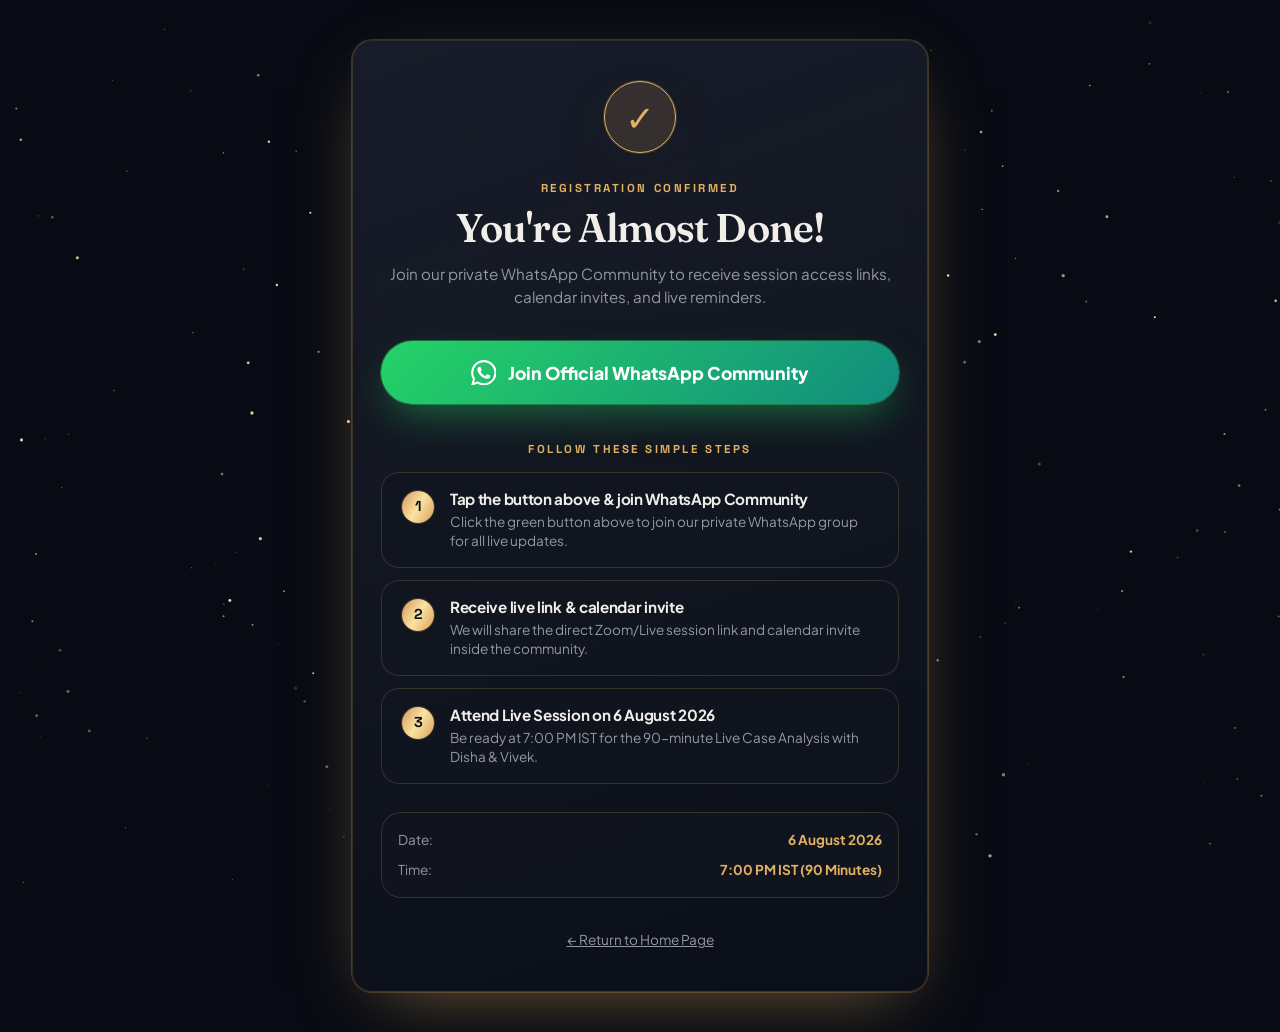
<file: thankyou.html>
<!DOCTYPE html>
<html lang="en">
<head>
  <meta charset="UTF-8">
  <meta name="viewport" content="width=device-width, initial-scale=1.0">
  <title>You're Registered! — GPS Advisory Live Case Analysis</title>
  <link rel="stylesheet" href="css/style.css">
  <link rel="stylesheet" href="css/responsive.css">
  <style>
    .wa-btn {
      position: relative;
      display: inline-flex;
      align-items: center;
      justify-content: center;
      gap: 0.75rem;
      width: 100%;
      padding: 1.1rem 1.75rem;
      border-radius: 999px;
      font-family: var(--font-sans);
      font-size: 1.1rem;
      font-weight: 800;
      color: #ffffff;
      background: linear-gradient(135deg, #25D366, #128C7E);
      box-shadow: 0 0 0 1px rgba(37, 211, 102, 0.4), 0 16px 40px -10px rgba(37, 211, 102, 0.5);
      transition: transform 0.35s var(--ease-out-soft), box-shadow 0.35s var(--ease-out-soft);
      text-decoration: none;
    }

    .wa-btn:hover {
      transform: translateY(-3px) scale(1.02);
      box-shadow: 0 0 0 1px rgba(37, 211, 102, 0.7), 0 22px 60px -10px rgba(37, 211, 102, 0.7);
    }

    .wa-btn:active {
      transform: translateY(0) scale(0.99);
    }

    .wa-icon {
      width: 1.6rem;
      height: 1.6rem;
      fill: currentColor;
      flex-shrink: 0;
    }

    .step-card {
      display: flex;
      align-items: flex-start;
      gap: 1rem;
      padding: 1.1rem 1.25rem;
      background: oklch(0.2 0.021 268 / 60%);
      border: 1px solid var(--border);
      border-radius: var(--radius-md);
      text-align: left;
      transition: border-color 0.3s ease, transform 0.3s ease;
    }

    .step-card:hover {
      border-color: oklch(0.79 0.114 78 / 40%);
      transform: translateY(-2px);
    }

    .step-num {
      width: 2rem;
      height: 2rem;
      border-radius: 50%;
      background: var(--gradient-brass);
      color: var(--primary-foreground);
      font-family: var(--font-mono);
      font-weight: 800;
      font-size: 0.9rem;
      display: flex;
      align-items: center;
      justify-content: center;
      flex-shrink: 0;
      box-shadow: var(--glow-brass);
    }

    .step-text h4 {
      font-family: var(--font-sans);
      font-size: 0.95rem;
      font-weight: 700;
      color: var(--foreground);
    }

    .step-text p {
      font-size: 0.85rem;
      color: var(--muted-foreground);
      margin-top: 0.25rem;
      line-height: 1.4;
    }
  </style>
</head>
<body>

  <!-- Starfield Canvas Container -->
  <div id="starfield"></div>

  <main style="position: relative; z-index: 10; min-height: 100vh; display: flex; align-items: center; justify-content: center; padding: 2.5rem 1rem;">
    <div class="panel glow-brass" style="max-width: 36rem; width: 100%; padding: 2.5rem 1.75rem; text-align: center;">
      
      <!-- Checkmark Badge -->
      <div style="width: 4.5rem; height: 4.5rem; margin: 0 auto 1.25rem; border-radius: 50%; background: oklch(0.79 0.114 78 / 15%); border: 1px solid var(--brass); display: flex; align-items: center; justify-content: center; color: var(--brass); font-size: 2.2rem; box-shadow: var(--glow-brass);">
        ✓
      </div>

      <div class="eyebrow" style="margin-bottom: 0.5rem;">Registration Confirmed</div>
      <h1 style="font-size: clamp(1.8rem, 5vw, 2.5rem); line-height: 1.15;">You're Almost Done!</h1>
      
      <p style="margin-top: 0.75rem; color: var(--muted-foreground); font-size: 0.95rem; line-height: 1.5;">
        Join our private WhatsApp Community to receive session access links, calendar invites, and live reminders.
      </p>

      <!-- WhatsApp Community CTA Button -->
      <div style="margin-top: 2rem;">
        <a href="https://chat.whatsapp.com/placeholder" target="_blank" rel="noopener noreferrer" class="wa-btn">
          <svg class="wa-icon" viewBox="0 0 24 24">
            <path d="M.057 24l1.687-6.163c-1.041-1.804-1.588-3.849-1.587-5.946.003-6.556 5.338-11.891 11.893-11.891 3.181.001 6.167 1.24 8.413 3.488 2.245 2.248 3.481 5.236 3.48 8.414-.003 6.557-5.338 11.892-11.893 11.892-1.99-.001-3.951-.5-5.688-1.448l-6.305 1.654zm6.597-3.807c1.676.995 3.276 1.591 5.392 1.592 5.448 0 9.886-4.434 9.889-9.885.002-5.462-4.415-9.89-9.881-9.892-5.452 0-9.887 4.434-9.889 9.884-.001 2.225.651 3.891 1.746 5.634l-0.999 3.648 3.742-0.981zm11.387-5.464c-.074-.124-.272-.198-.57-.347-.297-.149-1.758-.868-2.031-.967-.272-.099-.47-.149-.669.149-.198.297-.768.967-.941 1.165-.173.198-.347.223-.644.074-.297-.149-1.255-.462-2.39-1.475-.883-.788-1.48-1.761-1.653-2.059-.173-.297-.018-.458.13-.606.134-.133.297-.347.446-.521.151-.172.2-.296.3-.495.099-.198.05-.372-.025-.521-.075-.148-.669-1.611-.916-2.206-.242-.579-.487-.501-.669-.51l-.57-.01c-.198 0-.52.074-.792.372s-1.04 1.016-1.04 2.479 1.065 2.876 1.213 3.074c.149.198 2.095 3.2 5.076 4.487.709.306 1.263.489 1.694.626.712.226 1.36.194 1.872.118.571-.085 1.758-.719 2.006-1.413.248-.695.248-1.29.173-1.414z"/>
          </svg>
          Join Official WhatsApp Community
        </a>
      </div>

      <!-- Step-by-Step Instructions -->
      <div style="margin-top: 2.25rem; text-align: left;">
        <div class="eyebrow" style="margin-bottom: 0.85rem; display: block; text-align: center;">Follow These Simple Steps</div>
        
        <div style="display: flex; flex-direction: column; gap: 0.75rem;">
          <div class="step-card">
            <div class="step-num">1</div>
            <div class="step-text">
              <h4>Tap the button above &amp; join WhatsApp Community</h4>
              <p>Click the green button above to join our private WhatsApp group for all live updates.</p>
            </div>
          </div>

          <div class="step-card">
            <div class="step-num">2</div>
            <div class="step-text">
              <h4>Receive live link &amp; calendar invite</h4>
              <p>We will share the direct Zoom/Live session link and calendar invite inside the community.</p>
            </div>
          </div>

          <div class="step-card">
            <div class="step-num">3</div>
            <div class="step-text">
              <h4>Attend Live Session on 6 August 2026</h4>
              <p>Be ready at 7:00 PM IST for the 90-minute Live Case Analysis with Disha &amp; Vivek.</p>
            </div>
          </div>
        </div>
      </div>

      <!-- Event Summary Pill -->
      <div class="panel" style="margin-top: 1.75rem; padding: 1rem; text-align: left; background: oklch(0.2 0.021 268 / 80%); font-size: 0.85rem; display: flex; flex-direction: column; gap: 0.5rem;">
        <div style="display: flex; justify-content: space-between;">
          <span style="color: var(--muted-foreground);">Date:</span>
          <span style="font-weight: 700; color: var(--brass);">6 August 2026</span>
        </div>
        <div style="display: flex; justify-content: space-between;">
          <span style="color: var(--muted-foreground);">Time:</span>
          <span style="font-weight: 700; color: var(--brass);">7:00 PM IST (90 Minutes)</span>
        </div>
      </div>

      <div style="margin-top: 1.75rem;">
        <a href="index.html" style="font-size: 0.85rem; color: var(--muted-foreground); text-decoration: underline; transition: color 0.2s ease;">
          ← Return to Home Page
        </a>
      </div>

    </div>
  </main>

  <script src="js/script.js"></script>
</body>
</html>
</file>
<file: css/style.css>
@import url('https://fonts.googleapis.com/css2?family=Fraunces:ital,opsz,wght@0,9..144,400..700;1,9..144,400..700&family=Plus+Jakarta+Sans:wght@400;500;600;700;800&family=Space+Grotesk:wght@500;700&display=swap');

:root {
  --font-display: "Fraunces", Georgia, serif;
  --font-sans: "Plus Jakarta Sans", system-ui, sans-serif;
  --font-mono: "Space Grotesk", ui-monospace, monospace;
  
  --radius: 1.25rem;
  --radius-sm: calc(var(--radius) - 4px);
  --radius-md: calc(var(--radius) - 2px);
  --radius-lg: var(--radius);
  
  --background: oklch(0.15 0.018 268);
  --foreground: oklch(0.95 0.008 85);
  
  --surface: oklch(0.2 0.021 268);
  --surface-2: oklch(0.25 0.026 270);
  
  --card: oklch(0.2 0.021 268);
  --card-foreground: oklch(0.95 0.008 85);
  
  --brass: oklch(0.79 0.114 78);
  --brass-bright: oklch(0.9 0.09 87);
  --steel: oklch(0.74 0.088 226);
  --violet: oklch(0.68 0.152 296);
  
  --primary: oklch(0.79 0.114 78);
  --primary-foreground: oklch(0.17 0.02 268);
  --muted: oklch(0.24 0.024 270);
  --muted-foreground: oklch(0.68 0.018 265);
  --accent: oklch(0.68 0.152 296);
  
  --border: oklch(0.79 0.114 78 / 18%);
  --input: oklch(0.79 0.114 78 / 22%);
  --ring: oklch(0.79 0.114 78 / 55%);
  
  --gradient-brass: linear-gradient(120deg, oklch(0.72 0.1 62), oklch(0.92 0.09 90), oklch(0.74 0.108 72));
  --gradient-cosmic: linear-gradient(135deg, oklch(0.68 0.152 296), oklch(0.74 0.088 226));
  --gradient-panel: linear-gradient(160deg, oklch(0.24 0.026 270 / 92%), oklch(0.17 0.02 268 / 88%));
  
  --glow-brass: 0 0 0 1px oklch(0.79 0.114 78 / 22%), 0 22px 70px -28px oklch(0.79 0.114 78 / 55%);
  --glow-violet: 0 0 0 1px oklch(0.68 0.152 296 / 28%), 0 24px 80px -30px oklch(0.68 0.152 296 / 65%);
  --glow-steel: 0 0 0 1px oklch(0.74 0.088 226 / 28%), 0 24px 80px -30px oklch(0.74 0.088 226 / 60%);
  
  --ease-out-soft: cubic-bezier(0.22, 1, 0.36, 1);
}

*, *::before, *::after {
  box-sizing: border-box;
  margin: 0;
  padding: 0;
  border-color: var(--border);
}

html {
  scroll-behavior: smooth;
}

body {
  background-color: var(--background);
  color: var(--foreground);
  font-family: var(--font-sans);
  -webkit-font-smoothing: antialiased;
  overflow-x: hidden;
  line-height: 1.6;
}

h1, h2, h3, h4 {
  font-family: var(--font-display);
  font-weight: 600;
  letter-spacing: -0.02em;
  line-height: 1.1;
}

a {
  color: inherit;
  text-decoration: none;
}

button {
  font-family: inherit;
  color: inherit;
  cursor: pointer;
  border: none;
  background: none;
}

/* ---------------- Canvas / Starfield ---------------- */
#starfield {
  position: fixed;
  inset: 0;
  pointer-events: none;
  z-index: 0;
}

/* ---------------- Design System Utilities ---------------- */
.eyebrow {
  font-family: var(--font-mono);
  font-size: 0.72rem;
  font-weight: 700;
  letter-spacing: 0.22em;
  text-transform: uppercase;
  color: var(--brass);
  display: inline-flex;
  align-items: center;
  gap: 0.5rem;
}

.eyebrow-dot {
  width: 6px;
  height: 6px;
  border-radius: 50%;
  background-color: var(--brass);
  animation: pulse-dot 2.4s ease-in-out infinite;
}

.text-brass-gradient {
  background: var(--gradient-brass);
  background-size: 220% 100%;
  -webkit-background-clip: text;
  background-clip: text;
  color: transparent;
  animation: sheen 7s linear infinite;
}

.text-cosmic-gradient {
  background: var(--gradient-cosmic);
  -webkit-background-clip: text;
  background-clip: text;
  color: transparent;
}

.panel {
  background: var(--gradient-panel);
  border: 1px solid var(--border);
  border-radius: var(--radius);
  backdrop-filter: blur(14px);
  transition: transform 0.5s var(--ease-out-soft), box-shadow 0.5s var(--ease-out-soft), border-color 0.5s var(--ease-out-soft);
}

.panel-lift:hover {
  transform: translateY(-6px);
  border-color: oklch(0.79 0.114 78 / 45%);
  box-shadow: var(--glow-brass);
}

.glow-brass { box-shadow: var(--glow-brass); }
.glow-violet { box-shadow: var(--glow-violet); }
.glow-steel { box-shadow: var(--glow-steel); }

.btn-gold {
  position: relative;
  display: inline-flex;
  align-items: center;
  justify-content: center;
  gap: 0.5rem;
  overflow: hidden;
  border-radius: 999px;
  padding: 0.95rem 2rem;
  font-family: var(--font-sans);
  font-weight: 800;
  letter-spacing: 0.01em;
  color: var(--primary-foreground);
  background: var(--gradient-brass);
  background-size: 220% 100%;
  box-shadow: var(--glow-brass);
  transition: transform 0.35s var(--ease-out-soft), box-shadow 0.35s var(--ease-out-soft);
  animation: sheen 6s linear infinite;
}

.btn-gold::after {
  content: "";
  position: absolute;
  inset: 0;
  background: linear-gradient(100deg, transparent 20%, oklch(1 0 0 / 45%) 50%, transparent 80%);
  transform: translateX(-120%);
  animation: swipe 3.6s ease-in-out infinite;
}

.btn-gold:hover {
  transform: translateY(-3px) scale(1.02);
  box-shadow: 0 0 0 1px oklch(0.9 0.09 87 / 55%), 0 26px 80px -22px oklch(0.85 0.11 82 / 80%);
}

.btn-gold:active {
  transform: translateY(0) scale(0.99);
}

.field {
  width: 100%;
  border-radius: 0.9rem;
  border: 1px solid var(--input);
  background: oklch(0.13 0.016 268 / 80%);
  padding: 0.85rem 1.1rem;
  color: var(--foreground);
  font-size: 0.95rem;
  outline: none;
  transition: all 0.3s var(--ease-out-soft);
}

.field::placeholder { color: var(--muted-foreground); }
.field:focus {
  border-color: oklch(0.79 0.114 78 / 60%);
  box-shadow: 0 0 0 4px oklch(0.79 0.114 78 / 14%);
}

.orb {
  position: absolute;
  border-radius: 999px;
  filter: blur(90px);
  pointer-events: none;
  opacity: 0.45;
  animation: drift 18s ease-in-out infinite;
}

.ring-halo {
  position: relative;
}

.ring-halo::before {
  content: "";
  position: absolute;
  inset: -14%;
  border-radius: 999px;
  background: conic-gradient(from 0deg, oklch(0.79 0.114 78 / 0%), oklch(0.79 0.114 78 / 70%), oklch(0.68 0.152 296 / 60%), oklch(0.79 0.114 78 / 0%));
  animation: spin-slow 9s linear infinite;
  filter: blur(10px);
}

.grid-veil {
  background-image: linear-gradient(oklch(0.79 0.114 78 / 6%) 1px, transparent 1px), linear-gradient(90deg, oklch(0.79 0.114 78 / 6%) 1px, transparent 1px);
  background-size: 64px 64px;
  mask-image: radial-gradient(circle at 50% 30%, black, transparent 72%);
}

/* ---------------- Layout & Header ---------------- */
.container {
  width: 100%;
  max-width: 72rem;
  margin-left: auto;
  margin-right: auto;
  padding-left: 1.25rem;
  padding-right: 1.25rem;
}

header {
  position: fixed;
  top: 0;
  left: 0;
  right: 0;
  z-index: 50;
  transition: all 0.5s var(--ease-out-soft);
  border-bottom: 1px solid transparent;
}

header.scrolled {
  border-bottom-color: var(--border);
  background: oklch(0.15 0.018 268 / 82%);
  backdrop-filter: blur(16px);
}

.header-inner {
  display: flex;
  align-items: center;
  justify-content: space-between;
  gap: 1rem;
  padding-top: 0.75rem;
  padding-bottom: 0.75rem;
}

.brand {
  display: flex;
  align-items: center;
  gap: 0.6rem;
  font-family: var(--font-mono);
  font-size: 0.9rem;
  font-weight: 700;
  text-transform: uppercase;
  letter-spacing: 0.2em;
}

.countdown-wrap {
  display: flex;
  align-items: center;
  gap: 0.5rem;
}

.countdown-box {
  min-width: 3.4rem;
  border-radius: 0.75rem;
  border: 1px solid var(--border);
  background: oklch(0.2 0.021 268 / 70%);
  padding: 0.35rem 0.5rem;
  text-align: center;
  backdrop-filter: blur(8px);
}

.countdown-val {
  font-family: var(--font-mono);
  font-size: 1.1rem;
  font-weight: 700;
  font-variant-numeric: tabular-nums;
}

.countdown-lbl {
  font-size: 0.6rem;
  text-transform: uppercase;
  letter-spacing: 0.15em;
  color: var(--muted-foreground);
}

/* ---------------- Hero Section ---------------- */
.hero-section {
  position: relative;
  overflow: hidden;
  padding-top: 8rem;
  padding-bottom: 6rem;
  text-align: center;
}

.hero-bg-img {
  position: absolute;
  inset: 0;
  width: 100%;
  height: 100%;
  object-fit: cover;
  opacity: 0.45;
  pointer-events: none;
}

.hero-overlay {
  position: absolute;
  inset: 0;
  background: linear-gradient(180deg, oklch(0.15 0.018 268 / 55%), oklch(0.15 0.018 268 / 92%) 70%, var(--background));
  pointer-events: none;
}

.hero-h1 {
  margin-top: 1.5rem;
  font-size: clamp(2.4rem, 6.5vw, 4.6rem);
}

.hero-sub {
  max-width: 42rem;
  margin: 1.5rem auto 0;
  font-size: 1.15rem;
  color: var(--muted-foreground);
}

.speakers-row {
  margin-top: 3rem;
  display: flex;
  align-items: flex-end;
  justify-content: center;
  gap: 1.5rem;
}

.speaker-card {
  text-align: center;
}

.speaker-img-wrap {
  width: 9.1rem;
  height: 9.1rem;
  margin: 0 auto;
}

@media (min-width: 640px) {
  .speaker-img-wrap {
    width: 13rem;
    height: 13rem;
  }
}

.speaker-img {
  width: 100%;
  height: 100%;
  border-radius: 50%;
  object-fit: cover;
  object-position: top;
  position: relative;
  transition: transform 0.7s var(--ease-out-soft);
}

.speaker-card:hover .speaker-img {
  transform: scale(1.05);
}

.speaker-name {
  margin-top: 1rem;
  font-family: var(--font-mono);
  font-size: 0.75rem;
  font-weight: 700;
  text-transform: uppercase;
  letter-spacing: 0.18em;
}

.speaker-role {
  font-size: 0.75rem;
}

.hero-cta-wrap {
  margin-top: 3.5rem;
  display: flex;
  flex-direction: column;
  align-items: center;
  gap: 1rem;
}

.hero-meta-grid {
  margin: 4rem auto 0;
  display: grid;
  grid-template-columns: repeat(2, 1fr);
  gap: 0.75rem;
  max-width: 48rem;
}

@media (min-width: 640px) {
  .hero-meta-grid {
    grid-template-columns: repeat(4, 1fr);
  }
}

.meta-item {
  padding: 1rem;
  text-align: center;
}

.meta-big {
  font-family: var(--font-display);
  font-size: 1.35rem;
}

.meta-small {
  font-size: 0.7rem;
  text-transform: uppercase;
  letter-spacing: 0.18em;
  color: var(--muted-foreground);
}

/* ---------------- Marquee Ticker ---------------- */
.marquee-wrapper {
  position: relative;
  overflow: hidden;
  border-top: 1px solid var(--border);
  border-bottom: 1px solid var(--border);
  background: oklch(0.2 0.021 268 / 40%);
  padding: 1rem 0;
}

.marquee-track {
  display: flex;
  width: max-content;
  gap: 2.5rem;
  animation: marquee 38s linear infinite;
}

.marquee-track:hover { animation-play-state: paused; }

.marquee-item {
  display: flex;
  align-items: center;
  gap: 2.5rem;
  font-family: var(--font-mono);
  font-size: 0.75rem;
  text-transform: uppercase;
  letter-spacing: 0.24em;
  color: var(--muted-foreground);
  white-space: nowrap;
}

/* ---------------- Section Heads ---------------- */
.section {
  position: relative;
  padding: 7rem 1.25rem;
}

.section-head {
  max-width: 42rem;
  margin: 0 auto;
  text-align: center;
}

.section-title {
  margin-top: 1.25rem;
  font-size: clamp(1.9rem, 4.4vw, 3rem);
}

.section-sub {
  margin-top: 1rem;
  color: var(--muted-foreground);
}

/* ---------------- Two Lenses ---------------- */
.lenses-grid {
  margin-top: 4rem;
  display: grid;
  gap: 1.5rem;
}

@media (min-width: 1024px) {
  .lenses-grid {
    grid-template-columns: 1fr auto 1fr;
  }
}

.lens-card {
  height: 100%;
  padding: 2rem;
}

.lens-card-head {
  display: flex;
  align-items: center;
  justify-content: space-between;
}

.lens-tag {
  border-radius: 999px;
  padding: 0.25rem 0.75rem;
  font-family: var(--font-mono);
  font-size: 0.65rem;
  text-transform: uppercase;
  letter-spacing: 0.15em;
}

.lens-list {
  margin-top: 1.5rem;
  list-style: none;
  display: flex;
  flex-direction: column;
  gap: 0.75rem;
}

.lens-list li {
  display: flex;
  align-items: flex-start;
  gap: 0.75rem;
  font-size: 0.95rem;
}

.lens-dot {
  width: 6px;
  height: 6px;
  border-radius: 50%;
  margin-top: 0.45rem;
  flex-shrink: 0;
}

.lens-quote {
  margin-top: 1.75rem;
  border-left: 2px solid;
  padding-left: 1rem;
  font-family: var(--font-display);
  font-style: italic;
  font-size: 1rem;
}

/* ---------------- Symptoms List ---------------- */
.symptoms-list {
  margin-top: 3.5rem;
  display: flex;
  flex-direction: column;
  gap: 0.75rem;
  list-style: none;
}

.symptom-item {
  display: flex;
  align-items: center;
  gap: 1.25rem;
  padding: 1.25rem 1.5rem;
}

.symptom-num {
  font-family: var(--font-mono);
  font-weight: 700;
  font-size: 0.9rem;
  color: oklch(0.79 0.114 78 / 60%);
  transition: color 0.3s ease;
}

.symptom-item:hover .symptom-num {
  color: var(--brass);
}

/* ---------------- Experts Section ---------------- */
.experts-grid {
  margin-top: 4rem;
  display: grid;
  gap: 1.5rem;
}

@media (min-width: 1024px) {
  .experts-grid {
    grid-template-columns: repeat(2, 1fr);
  }
}

.expert-card {
  height: 100%;
  overflow: hidden;
}

.expert-head {
  display: flex;
  align-items: center;
  gap: 1.25rem;
  padding: 1.75rem;
}

.expert-avatar {
  width: 5rem;
  height: 5rem;
  border-radius: 1rem;
  object-fit: cover;
  object-position: top;
  flex-shrink: 0;
}

.expert-stats {
  display: grid;
  grid-template-columns: repeat(2, 1fr);
  gap: 1px;
  background: var(--border);
}

.expert-stat-box {
  background: oklch(0.2 0.021 268 / 60%);
  padding: 1.25rem 1.75rem;
}

.stat-val {
  font-family: var(--font-display);
  font-size: 1.8rem;
}

.stat-lbl {
  font-size: 0.7rem;
  text-transform: uppercase;
  letter-spacing: 0.15em;
  color: var(--muted-foreground);
}

.expert-body {
  padding: 1.75rem;
}

/* ---------------- Shift Before / After ---------------- */
.shift-grid {
  margin-top: 4rem;
  display: grid;
  align-items: stretch;
  gap: 1.5rem;
}

@media (min-width: 768px) {
  .shift-grid {
    grid-template-columns: 1fr auto 1fr;
  }
}

/* ---------------- Curriculum ---------------- */
.curriculum-grid {
  margin-top: 4rem;
  display: grid;
  gap: 1.25rem;
}

@media (min-width: 640px) {
  .curriculum-grid { grid-template-columns: repeat(2, 1fr); }
}

@media (min-width: 1024px) {
  .curriculum-grid { grid-template-columns: repeat(3, 1fr); }
}

.curriculum-card {
  position: relative;
  overflow: hidden;
  padding: 1.75rem;
  height: 100%;
}

.curriculum-num {
  position: absolute;
  top: -1.25rem;
  right: -0.5rem;
  font-family: var(--font-display);
  font-size: 4.5rem;
  color: oklch(0.79 0.114 78 / 10%);
  pointer-events: none;
  transition: color 0.5s ease;
}

.curriculum-card:hover .curriculum-num {
  color: oklch(0.79 0.114 78 / 25%);
}

/* ---------------- Testimonials ---------------- */
.testimonials-track-wrap {
  position: relative;
  margin-top: 3.5rem;
  overflow: hidden;
}

.testimonial-card {
  width: 22rem;
  flex-shrink: 0;
  padding: 1.75rem;
}

/* ---------------- FAQ Accordion ---------------- */
.faq-list {
  margin-top: 3.5rem;
  display: flex;
  flex-direction: column;
  gap: 0.75rem;
  max-width: 48rem;
  margin-left: auto;
  margin-right: auto;
}

.faq-item {
  overflow: hidden;
}

.faq-button {
  display: flex;
  width: 100%;
  align-items: center;
  justify-content: space-between;
  gap: 1rem;
  padding: 1.25rem 1.5rem;
  text-align: left;
  font-family: var(--font-display);
  font-size: 1.15rem;
  color: var(--brass);
  transition: color 0.3s ease;
}

.faq-button:hover {
  color: var(--brass-bright);
}

.faq-icon {
  font-size: 1.25rem;
  color: var(--brass);
  transition: transform 0.4s ease;
}

.faq-item.active .faq-icon {
  transform: rotate(45deg);
}

.faq-content {
  max-height: 0;
  overflow: hidden;
  opacity: 0;
  transition: max-height 0.5s ease, opacity 0.5s ease, padding 0.5s ease;
}

.faq-item.active .faq-content {
  max-height: 20rem;
  opacity: 1;
  padding: 0 1.5rem 1.5rem;
}

/* ---------------- Modal ---------------- */
.modal-overlay {
  position: fixed;
  inset: 0;
  z-index: 100;
  display: flex;
  align-items: center;
  justify-content: center;
  padding: 1rem;
  background: oklch(0.15 0.018 268 / 80%);
  backdrop-filter: blur(12px);
  opacity: 0;
  visibility: hidden;
  transition: opacity 0.35s ease, visibility 0.35s ease;
}

.modal-overlay.active {
  opacity: 1;
  visibility: visible;
}

.modal-card {
  position: relative;
  width: 100%;
  max-width: 28rem;
  padding: 1.75rem;
  z-index: 10;
}

.modal-close {
  position: absolute;
  top: 1.25rem;
  right: 1.25rem;
  font-size: 1.25rem;
  color: var(--muted-foreground);
  transition: color 0.2s ease;
}

.modal-close:hover { color: var(--foreground); }

/* ---------------- Footer ---------------- */
footer {
  position: relative;
  z-index: 10;
  border-top: 1px solid var(--border);
  padding: 2.5rem 1.25rem;
}

.footer-inner {
  display: flex;
  flex-direction: column;
  align-items: center;
  justify-content: space-between;
  gap: 1rem;
  font-size: 0.75rem;
  color: var(--muted-foreground);
}

@media (min-width: 640px) {
  .footer-inner { flex-direction: row; }
}

/* ---------------- Keyframes ---------------- */
@keyframes sheen {
  0% { background-position: 0% 50%; }
  100% { background-position: 220% 50%; }
}

@keyframes swipe {
  0%, 60% { transform: translateX(-120%); }
  100% { transform: translateX(120%); }
}

@keyframes drift {
  0%, 100% { transform: translate3d(0, 0, 0) scale(1); }
  50% { transform: translate3d(4%, -6%, 0) scale(1.12); }
}

@keyframes spin-slow {
  to { transform: rotate(360deg); }
}

@keyframes marquee {
  to { transform: translateX(-50%); }
}

@keyframes marquee-reverse {
  0% { transform: translateX(-50%); }
  100% { transform: translateX(0%); }
}

@keyframes float-y {
  0%, 100% { transform: translateY(0); }
  50% { transform: translateY(-10px); }
}

@keyframes pulse-dot {
  0%, 100% { opacity: 1; box-shadow: 0 0 0 0 oklch(0.79 0.114 78 / 60%); }
  50% { opacity: 0.7; box-shadow: 0 0 0 10px oklch(0.79 0.114 78 / 0%); }
}

/* ---------------- Expert Gallery Marquee ---------------- */
.expert-gallery-section {
  padding: 1.25rem 1.5rem 1.5rem;
  border-top: 1px solid var(--border);
  background: oklch(0.17 0.02 268 / 40%);
}

.expert-gallery-header {
  display: flex;
  align-items: center;
  justify-content: space-between;
  margin-bottom: 0.85rem;
}

.expert-gallery-title {
  font-family: var(--font-mono);
  font-size: 0.72rem;
  font-weight: 700;
  text-transform: uppercase;
  letter-spacing: 0.16em;
  color: var(--steel);
  display: flex;
  align-items: center;
  gap: 0.5rem;
}

.gallery-badge {
  font-family: var(--font-mono);
  font-size: 0.65rem;
  text-transform: uppercase;
  letter-spacing: 0.12em;
  opacity: 0.8;
}

.gallery-marquee-wrap {
  position: relative;
  overflow: hidden;
  border-radius: 0.85rem;
  background: oklch(0.13 0.016 268 / 60%);
  padding: 0.75rem 0;
  mask-image: linear-gradient(to right, transparent 0%, black 8%, black 92%, transparent 100%);
  -webkit-mask-image: linear-gradient(to right, transparent 0%, black 8%, black 92%, transparent 100%);
}

.gallery-marquee-track {
  display: flex;
  width: max-content;
  gap: 0.85rem;
  will-change: transform;
}

.gallery-marquee-track.scroll-left {
  animation: marquee 34s linear infinite;
}

.gallery-marquee-track.scroll-right {
  animation: marquee-reverse 34s linear infinite;
}

.gallery-marquee-wrap:hover .gallery-marquee-track {
  animation-play-state: paused;
}

.gallery-img-card {
  position: relative;
  width: 140px;
  height: 165px;
  flex-shrink: 0;
  border-radius: 0.65rem;
  overflow: hidden;
  border: 1px solid oklch(0.79 0.114 78 / 20%);
  cursor: pointer;
  background: var(--surface);
  transition: transform 0.35s var(--ease-out-soft), border-color 0.35s var(--ease-out-soft), box-shadow 0.35s var(--ease-out-soft);
}

.gallery-img-card:hover {
  transform: translateY(-4px) scale(1.04);
  border-color: var(--brass);
  box-shadow: 0 10px 28px -8px oklch(0.79 0.114 78 / 50%);
  z-index: 2;
}

.gallery-img-card img {
  width: 100%;
  height: 100%;
  object-fit: cover;
  display: block;
  transition: transform 0.5s ease;
}

.gallery-img-card:hover img {
  transform: scale(1.08);
}
</file>
<file: css/responsive.css>
/* 
 * GPS ADVISORY — Mobile-First Responsive System
 * Breakpoints:
 * - Mobile: 320px – 480px
 * - Large Mobile: 481px – 767px
 * - Tablet: 768px – 1023px
 * - Laptop: 1024px – 1439px
 * - Desktop: 1440px+
 */

/* ---------------- Global Responsive Rules ---------------- */
img, video, canvas, svg {
  max-width: 100%;
  height: auto;
}

/* Ensure no horizontal scrollbar across all devices */
html, body {
  width: 100%;
  max-width: 100%;
  overflow-x: hidden;
}

/* Minimum 44px touch targets for accessibility */
button, a.btn-gold, .field, .faq-button {
  min-height: 44px;
}

/* ---------------- Mobile Base (320px – 480px) ---------------- */
@media (max-width: 480px) {
  .container {
    padding-left: 1rem;
    padding-right: 1rem;
  }

  /* Header Navigation */
  header {
    border-bottom: 1px solid oklch(0.79 0.114 78 / 12%);
    background: oklch(0.15 0.018 268 / 90%);
    backdrop-filter: blur(16px);
  }

  .header-inner {
    padding-top: 0.5rem;
    padding-bottom: 0.5rem;
    gap: 0.5rem;
  }

  .brand {
    font-size: 0.75rem;
    letter-spacing: 0.14em;
  }

  .countdown-wrap {
    gap: 0.25rem;
  }

  .countdown-box {
    min-width: 2.2rem;
    padding: 0.25rem 0.3rem;
    border-radius: 0.5rem;
  }

  .countdown-val {
    font-size: 0.85rem;
  }

  .countdown-lbl {
    font-size: 0.5rem;
    letter-spacing: 0.05em;
  }

  .header-cta-btn {
    padding: 0.5rem 0.85rem !important;
    font-size: 0.75rem !important;
  }

  /* Hero Section */
  .hero-section {
    padding-top: 6.5rem;
    padding-bottom: 3.5rem;
  }

  .hero-h1 {
    font-size: clamp(1.75rem, 7.5vw, 2.4rem);
    line-height: 1.15;
    margin-top: 1rem;
  }

  .hero-sub {
    font-size: clamp(0.9rem, 4vw, 1.05rem);
    margin-top: 1rem;
  }

  .speakers-row {
    margin-top: 2rem;
    gap: 0.75rem;
  }

  .speaker-img-wrap {
    width: 7.15rem;
    height: 7.15rem;
  }

  .speaker-name {
    font-size: 0.7rem;
    margin-top: 0.6rem;
  }

  .speaker-role {
    font-size: 0.65rem;
  }

  .hero-cta-wrap {
    margin-top: 2.5rem;
    width: 100%;
  }

  .hero-cta-wrap .btn-gold {
    width: 100%;
    max-width: 100%;
    padding: 0.85rem 1.25rem;
    font-size: 1rem !important;
  }

  .hero-meta-grid {
    grid-template-columns: repeat(2, 1fr);
    gap: 0.5rem;
    margin-top: 2.5rem;
  }

  .meta-item {
    padding: 0.75rem 0.5rem;
  }

  .meta-big {
    font-size: 1.1rem;
  }

  .meta-small {
    font-size: 0.6rem;
  }

  /* General Sections */
  .section {
    padding: 4rem 1rem;
  }

  .section-title {
    font-size: clamp(1.5rem, 6vw, 2rem);
    margin-top: 0.85rem;
  }

  .section-sub {
    font-size: 0.9rem;
    margin-top: 0.75rem;
  }

  /* Two Lenses */
  .lenses-grid {
    margin-top: 2.5rem;
    grid-template-columns: 1fr;
    gap: 1rem;
  }

  .lens-card {
    padding: 1.35rem;
  }

  .lens-card-head h3 {
    font-size: 1.25rem;
  }

  /* Symptoms */
  .symptoms-list {
    margin-top: 2.5rem;
  }

  .symptom-item {
    padding: 1rem;
    gap: 0.85rem;
    font-size: 0.88rem;
  }

  /* Experts */
  .experts-grid {
    margin-top: 2.5rem;
    grid-template-columns: 1fr;
    gap: 1.25rem;
  }

  .expert-head {
    padding: 1.25rem;
    gap: 1rem;
  }

  .expert-avatar {
    width: 4rem;
    height: 4rem;
  }

  .expert-head h3 {
    font-size: 1.25rem;
  }

  .expert-stat-box {
    padding: 1rem;
  }

  .stat-val {
    font-size: 1.5rem;
  }

  .stat-lbl {
    font-size: 0.65rem;
  }

  .expert-body {
    padding: 1.25rem;
  }

  /* Shift */
  .shift-grid {
    margin-top: 2.5rem;
    grid-template-columns: 1fr;
    gap: 1rem;
  }

  .shift-arrow {
    transform: rotate(90deg);
  }

  /* Curriculum */
  .curriculum-grid {
    margin-top: 2.5rem;
    grid-template-columns: 1fr;
    gap: 1rem;
  }

  .curriculum-card {
    padding: 1.35rem;
  }

  /* Testimonials */
  .testimonial-card {
    width: 18rem;
    padding: 1.25rem;
  }

  /* FAQ Accordion */
  .faq-list {
    margin-top: 2.5rem;
  }

  .faq-button {
    padding: 1rem 1.15rem;
    font-size: 1rem;
  }

  .faq-item.active .faq-content {
    padding: 0 1.15rem 1.15rem;
  }

  /* Reservation Modal */
  .modal-card {
    padding: 1.35rem 1.15rem;
    max-height: 92vh;
    overflow-y: auto;
    border-radius: 1rem;
  }

  .modal-card h3 {
    font-size: 1.35rem;
  }

  /* Footer */
  footer {
    padding: 2rem 1rem;
  }
}

/* ---------------- Large Mobile (481px – 767px) ---------------- */
@media (min-width: 481px) and (max-width: 767px) {
  .hero-section {
    padding-top: 7rem;
    padding-bottom: 4.5rem;
  }

  .hero-h1 {
    font-size: clamp(2.2rem, 6vw, 2.8rem);
  }

  .speakers-row {
    gap: 1.25rem;
  }

  .speaker-img-wrap {
    width: 8.45rem;
    height: 8.45rem;
  }

  .hero-meta-grid {
    grid-template-columns: repeat(4, 1fr);
    gap: 0.6rem;
  }

  .section {
    padding: 5rem 1.25rem;
  }

  .section-title {
    font-size: clamp(1.8rem, 4.5vw, 2.4rem);
  }

  .lenses-grid {
    grid-template-columns: 1fr;
  }

  .experts-grid {
    grid-template-columns: 1fr;
  }

  .curriculum-grid {
    grid-template-columns: repeat(2, 1fr);
  }

  .shift-grid {
    grid-template-columns: 1fr;
  }

  .shift-arrow {
    transform: rotate(90deg);
  }

  .testimonial-card {
    width: 20rem;
  }
}

/* ---------------- Tablet (768px – 1023px) ---------------- */
@media (min-width: 768px) and (max-width: 1023px) {
  .hero-section {
    padding-top: 7.5rem;
    padding-bottom: 5rem;
  }

  .hero-h1 {
    font-size: clamp(2.8rem, 5.5vw, 3.6rem);
  }

  .speakers-row {
    gap: 1.5rem;
  }

  .speaker-img-wrap {
    width: 10.4rem;
    height: 10.4rem;
  }

  .lenses-grid {
    grid-template-columns: 1fr auto 1fr;
  }

  .experts-grid {
    grid-template-columns: repeat(2, 1fr);
  }

  .curriculum-grid {
    grid-template-columns: repeat(2, 1fr);
  }

  .shift-grid {
    grid-template-columns: 1fr auto 1fr;
  }

  .shift-arrow {
    transform: rotate(0deg);
  }
}

/* ---------------- Laptop (1024px – 1439px) ---------------- */
@media (min-width: 1024px) and (max-width: 1439px) {
  .hero-h1 {
    font-size: clamp(3.4rem, 5vw, 4.2rem);
  }

  .lenses-grid {
    grid-template-columns: 1fr auto 1fr;
  }

  .experts-grid {
    grid-template-columns: repeat(2, 1fr);
  }

  .curriculum-grid {
    grid-template-columns: repeat(3, 1fr);
  }

  .shift-grid {
    grid-template-columns: 1fr auto 1fr;
  }
}

/* ---------------- Desktop & Large Screens (1440px+) ---------------- */
@media (min-width: 1440px) {
  .container {
    max-width: 76rem;
  }

  .hero-h1 {
    font-size: 4.6rem;
  }

  .lenses-grid {
    grid-template-columns: 1fr auto 1fr;
  }

  .experts-grid {
    grid-template-columns: repeat(2, 1fr);
  }

  .curriculum-grid {
    grid-template-columns: repeat(3, 1fr);
  }

  .shift-grid {
    grid-template-columns: 1fr auto 1fr;
  }
}

/* ---------------- Reduced Motion Accessibility ---------------- */
@media (prefers-reduced-motion: reduce) {
  *, *::before, *::after {
    animation-duration: 0.001ms !important;
    animation-iteration-count: 1 !important;
    transition-duration: 0.001ms !important;
  }

  .marquee-track {
    animation: none !important;
  }
}
</file>
